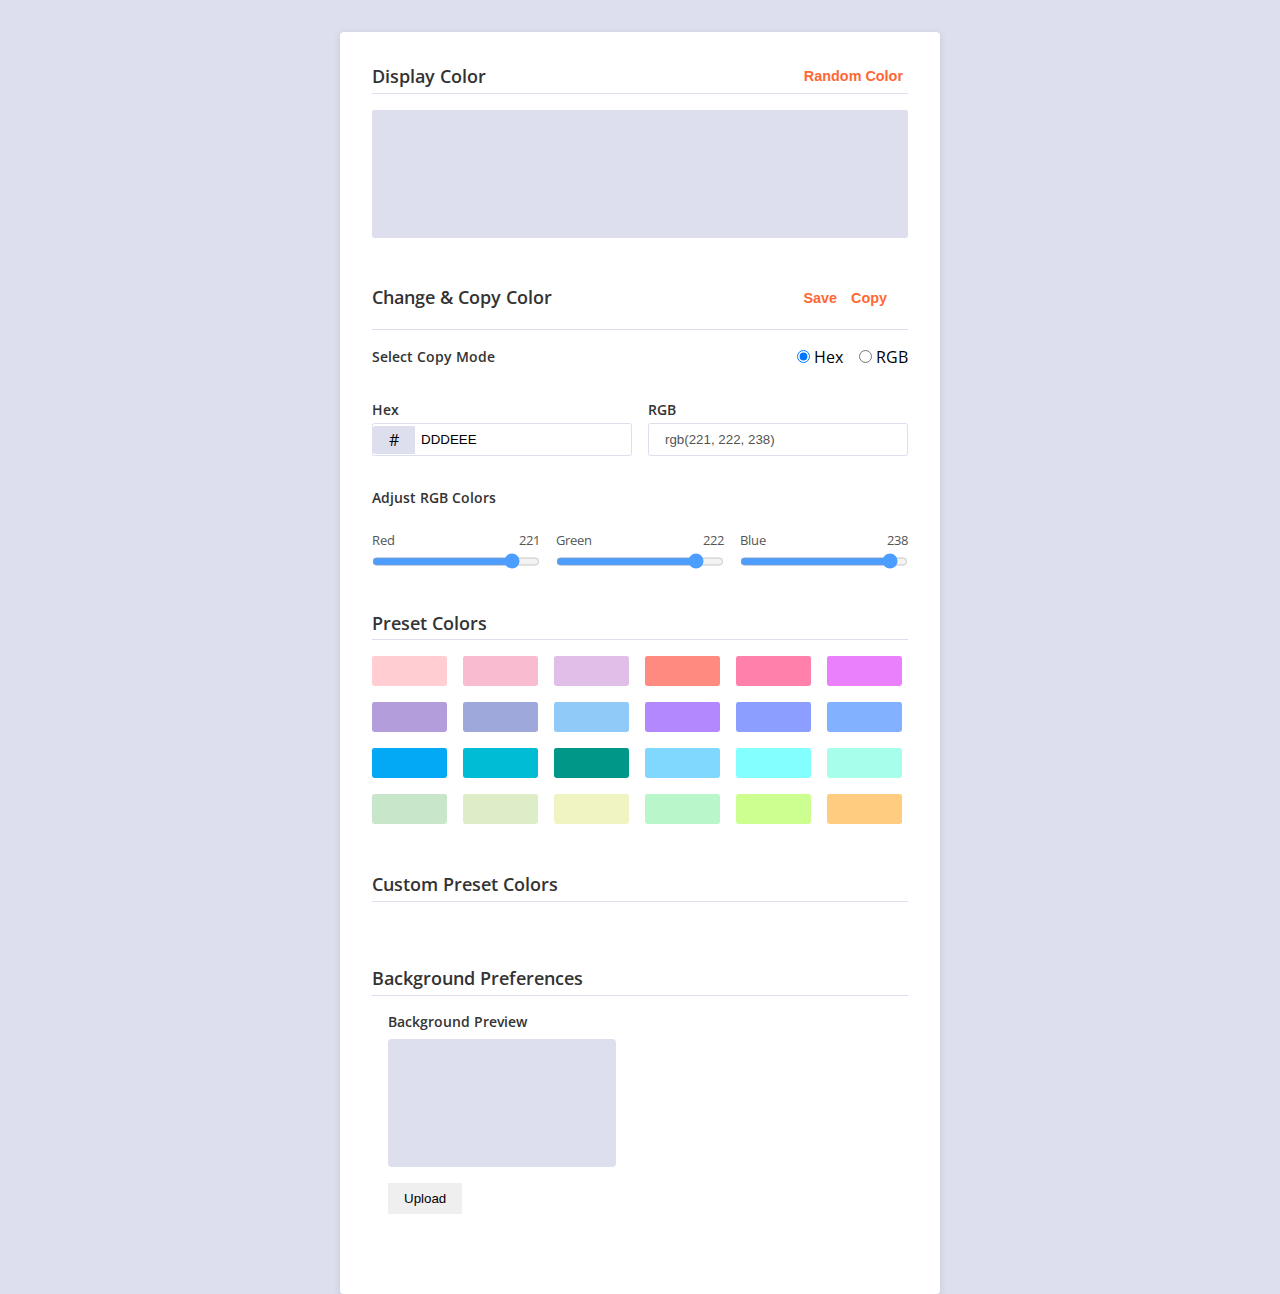
<file: Backgroung-changer/index.html>
<!-- @format -->

<!DOCTYPE html>
<html lang="en">
  <head>
    <meta charset="UTF-8" />
    <meta http-equiv="X-UA-Compatible" content="IE=edge" />
    <meta name="viewport" content="width=device-width, initial-scale=1.0" />
    <title>Change Background Color</title>
    <link rel="stylesheet" href="./style.css" />
    <script src="./app.js" defer></script>
  </head>
  <body>
    <div class="container">
      <!-- display section -->
      <section class="section">
        <div class="section-header">
          <h3 class="section-title">Display Color</h3>
          <button class="section-header-action" id="generate-random-color">
            Random Color
          </button>
        </div>
        <div class="divider"></div>
        <div class="color-display" id="color-display"></div>
      </section>

      <!-- Change & Copy Color -->
      <section class="section">
        <section class="section-header">
          <h3 class="section-title">Change & Copy Color</h3>
          <div class="section-header-action-group">
            <button class="section-header-action" id="save-to-custom">
              Save
            </button>
            <button class="section-header-action" id="copy-to-clipboard">
              Copy
            </button>
          </div>
        </section>
        <div class="divider"></div>
        <div class="select-copy-mode">
          <p class="lead">Select Copy Mode</p>
          <div class="mode-radio-group">
            <div class="mode-input-group">
              <input
                type="radio"
                name="color-mode"
                id="color-mode-hex"
                value="hex"
                checked
              />
              <label for="color-mode-hex">Hex</label>
            </div>
            <div class="mode-input-group">
              <input
                type="radio"
                name="color-mode"
                id="color-mode-rgb"
                value="rgb"
              />
              <label for="color-mode-rgb">RGB</label>
            </div>
          </div>
        </div>
        <div class="selected-color-code">
          <div class="hex-input-group">
            <label for="input-hex" class="lead">Hex</label>
            <input
              type="text"
              placeholder="dddeee"
              id="input-hex"
              class="text-input hex-input"
            />
            <div class="hex-icon">#</div>
          </div>
          <div class="rgb-input-group">
            <label for="input-rgb" class="lead">RGB</label>
            <input
              type="text"
              placeholder="rgb(221, 222, 238)"
              id="input-rgb"
              class="text-input"
              disabled
            />
          </div>
        </div>
        <div class="color-sliders">
          <p class="lead">Adjust RGB Colors</p>
          <div class="color-sliders-group">
            <div>
              <div class="slider-label-group">
                <p>Red</p>
                <p id="color-slider-red-label">221</p>
              </div>
              <input
                type="range"
                min="0"
                max="255"
                value="221"
                class="color-slider"
                id="color-slider-red"
              />
            </div>
            <div>
              <div class="slider-label-group">
                <p>Green</p>
                <p id="color-slider-green-label">222</p>
              </div>
              <input
                type="range"
                min="0"
                max="255"
                value="222"
                class="color-slider"
                id="color-slider-green"
              />
            </div>
            <div>
              <div class="slider-label-group">
                <p>Blue</p>
                <p id="color-slider-blue-label">238</p>
              </div>
              <input
                type="range"
                min="0"
                max="255"
                value="238"
                class="color-slider"
                id="color-slider-blue"
              />
            </div>
          </div>
        </div>
      </section>

      <!-- Color Presets -->
      <section class="section">
        <div class="section-header">
          <h3 class="section-title">Preset Colors</h3>
        </div>
        <div class="divider"></div>
        <div class="preset-colors" id="preset-colors"></div>
      </section>
      <!-- Custom  Presets -->
      <section class="section">
        <div class="section-header">
          <h3 class="section-title">Custom Preset Colors</h3>
        </div>
        <div class="divider"></div>
        <div class="preset-colors" id="custom-colors"></div>
      </section>
      <!-- Background Preferences  -->
      <section class="section">
        <div class="section-header">
          <h3 class="section-title">Background Preferences</h3>
        </div>
        <div class="divider"></div>
        <div class="background-preferences">
          <div class="background-left-panel">
            <p class="lead">Background Preview</p>
            <div class="background-image" id="background-preview"></div>
            <div class="background-control">
              <input
                type="file"
                accept="image/*"
                class="file-input"
                id="bg-file-input"
              />
              <button class="background-control-btn" id="bg-file-delete-btn">
                Remove
              </button>
              <button class="background-control-btn" id="bg-file-input-btn">
                Upload
              </button>
            </div>
          </div>
          <div class="background-right-panel">
            <div id="bg-controller">
              <div class="select-group">
                <label class="lead" for="bg-size">Background Size</label>
                <select name="bg-size" id="bg-size" class="text-input">
                  <option value="auto">Auto</option>
                  <option value="inherit">Inherit</option>
                  <option value="contain">Contain</option>
                  <option value="cover">Cover</option>
                </select>
              </div>
              <div class="select-group">
                <label class="lead" for="bg-repeat">Background Repeat</label>
                <select name="bg-repeat" id="bg-repeat" class="text-input">
                  <option value="repeat">Repeat</option>
                  <option value="no-repeat">No Repeat</option>
                </select>
              </div>
              <div class="select-group">
                <label class="lead" for="bg-position"
                  >Background Position</label
                >
                <select name="bg-position" id="bg-position" class="text-input">
                  <option value="left top">Left Top</option>
                  <option value="left center">Left Center</option>
                  <option value="left bottom">Left Bottom</option>
                  <option value="right top">Right Top</option>
                  <option value="right center">Right Center</option>
                  <option value="right bottom">Right Bottom</option>
                  <option value="center top">Center Top</option>
                  <option value="center center">Center Center</option>
                  <option value="center bottom">Center Bottom</option>
                </select>
              </div>
              <div class="select-group">
                <label class="lead" for="bg-attachment"
                  >Background Attachment</label
                >
                <select
                  name="bg-attachment"
                  id="bg-attachment"
                  class="text-input"
                >
                  <option value="auto">Initial</option>
                  <option value="inherit">Inherit</option>
                  <option value="local">Local</option>
                  <option value="fixed">Fixed</option>
                  <option value="scroll">Scroll</option>
                </select>
              </div>
            </div>
          </div>
        </div>
      </section>
    </div>
  </body>
</html>
</file>
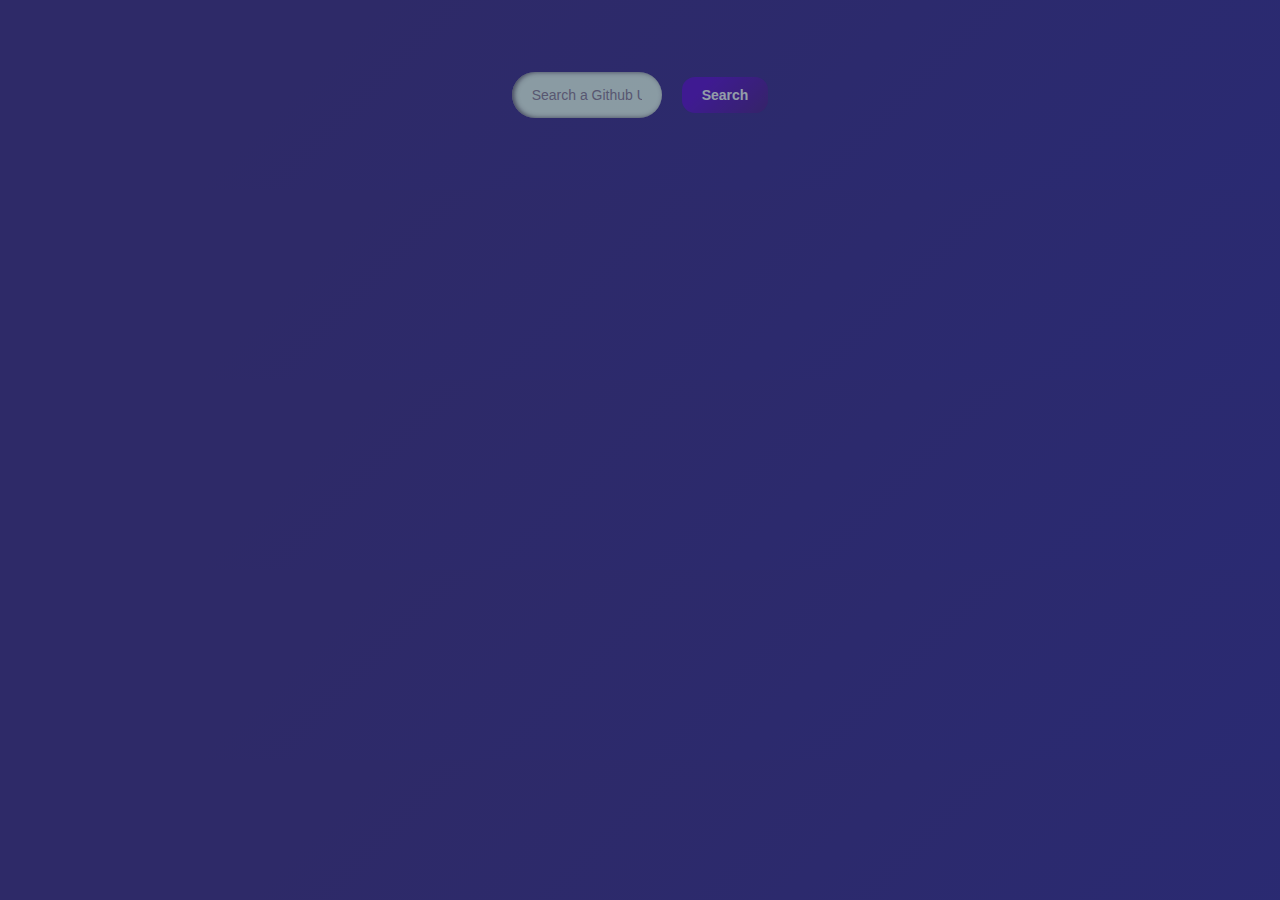
<file: Github-profile-api/index.html>
<!-- @format -->

<!DOCTYPE html>
<html lang="en">
  <head>
    <meta charset="UTF-8" />
    <meta name="viewport" content="width=device-width, initial-scale=1.0" />
    <link rel="stylesheet" href="assets/css/styles.css" />
    <script src="./assets/js/main.js" defer></script>
    <title>Search Github Profiles</title>
  </head>
  <body>
    <div class="container">
      <form id="form">
        <div class="input-group">
          <input
            type="text"
            id="search"
            class="input-field"
            placeholder="Search a Github User"
          />
          <button id="search-btn" class="input-field">search</button>
        </div>
      </form>
      <main id="main"></main>
    </div>
  </body>
</html>
</file>
<file: Backgroung-changer/style.css>
/** @format */

@import url("https://fonts.googleapis.com/css2?family=Open+Sans:wght@300;400;500;700;800&display=swap");
*,
*::before,
*::after {
  margin: 0;
  padding: 0;
  box-sizing: border-box;
}
body {
  font-family: "Open Sans", sans-serif;
  font-size: 16px;
  background-color: #dddeee;
  max-width: 100vw;
  height: 100vh;
  background-size: cover;
  background-position: center center;
  background-repeat: no-repeat;
}
.container {
  width: 600px;
  margin: 2rem auto;
  padding: 2rem;
  border-radius: 0.25rem;
  background-color: #fff;
  box-shadow: 0 2px 8px 0 rgba(0, 0, 0, 0.1);
}
/* section */
.section {
  margin-bottom: 2rem;
}
.section-header {
  display: flex;
  align-items: center;
  justify-content: space-between;
}
.section-header-action-group {
  padding: 16px 16px;
}
.section-header-action {
  display: inline-block;
  border: none;
  border-radius: 0.15rem;
  background: transparent;
  color: #ff6733;
  font-family: Arial, Helvetica, sans-serif;
  font-size: 0.9rem;
  font-weight: 600;
  cursor: pointer;
  margin: 0 5px;
}
.section-title {
  font-size: 18px;
  font-weight: 600;
  color: #333333;
}
.divider {
  width: 100%;
  height: 1px;
  margin-top: 0.3rem;
  background-color: #dddeee;
}
/* color display */
.color-display {
  width: 100%;
  height: 8rem;
  margin-top: 1rem;
  border: 1px solid #dddeee;
  border-radius: 0.15rem;
  background-color: #dddeee;
}
/* select copy mode section */
.select-copy-mode {
  display: flex;
  align-items: center;
  justify-content: space-between;
  margin: 2rem 0;
  gap: 1rem;
}
.mode-radio-group {
  display: flex;
  gap: 1rem;
}
/* color display */
.color-display {
  width: 100%;
  height: 8rem;
  margin-top: 1rem;
  border: 1px solid #dddeee;
  border-radius: 0.15rem;
  background-color: #dddeee;
}
/* select copy mode section */
.select-copy-mode {
  display: flex;
  align-items: center;
  justify-content: space-between;
  margin-top: 1rem;
  gap: 1rem;
}
.mode-radio-group {
  display: flex;
  gap: 1rem;
}
label {
  user-select: none;
}
/* selected color code */
.selected-color-code {
  display: grid;
  grid-template-columns: 1fr 1fr;
  gap: 1rem;
  margin-top: 1rem;
}
/* color sliders */
.color-sliders {
  margin-top: 2rem;
}
.hex-input-group {
  position: relative;
}
.hex-icon {
  position: absolute;
  top: 47%;
  left: 1px;
  background-color: #dddeee;
  padding: 0.18rem 1rem;
  border-top-left-radius: 0.15rem;
  border-bottom-left-radius: 0.15rem;
}
.hex-input {
  text-transform: uppercase;
  padding-left: 3rem !important;
}
/* color sliders */
.color-sliders-group {
  margin-top: 0.5rem;
  display: grid;
  grid-template-columns: 1fr 1fr 1fr;
  gap: 1rem;
}
.color-slider {
  width: 100%;
  height: 25px;
  border-radius: 0.25rem;
  opacity: 0.7;
  -webkit-transition: 0.2s;
  transition: opacity 0.25;
}
.slider-label-group {
  display: flex;
  justify-content: space-between;
  align-items: center;
  gap: 1rem;
  font-size: 0.8rem;
  color: #555555;
  margin-top: 1rem;
}
/* text-input */
.text-input,
text-input:disabled {
  width: 100%;
  background: transparent;
  outline: none;
  border: 1px solid #dddeee;
  border-radius: 0.15rem;
  padding: 0.5rem 1rem;
  margin-top: 0.25rem;
}

.text-input:focus {
  border: 1px solid #ff6733;
}
.lead {
  font-weight: 600;
  font-size: 0.9rem;
  color: #333333;
  display: block;
  user-select: none;
}
.toast-message {
  position: fixed;
  z-index: 999;
  top: 2rem;
  right: 2rem;
  background-color: rgb(19, 201, 110);
  color: #fff;
  border: 1px solid #fff;
  border-radius: 0.25rem;
  padding: 1rem 2rem;
  cursor: pointer;
  box-shadow: 0 4px 8px 0 rgba(0, 0, 0, 0.2);
}

.toast-message-slide-in {
  animation: toast-animation-in 0.5s ease-in;
}

.toast-message-slide-out {
  animation: toast-animation-out 0.5s ease-in;
}

@keyframes toast-animation-in {
  from {
    transform: translateX(200px);
    opacity: 0;
  }
  to {
    transform: translateX(0px);
    opacity: 1;
  }
}

@keyframes toast-animation-out {
  from {
    transform: translateX(0px);
    opacity: 1;
  }
  to {
    transform: translateX(200px);
    opacity: 0;
  }
}

/* color-boxes */
.preset-colors {
  display: flex;
  flex-wrap: wrap;
  gap: 1rem;
  justify-content: flex-start;
  padding: 1rem 0;
}

.color-box {
  width: 75px;
  height: 30px;
  border-radius: 0.15rem;
  cursor: pointer;
  transition: all 0.2s;
}
.color-box:hover {
  opacity: 0.9;
  box-shadow: 0 1px 4px 0 rgba(0, 0, 0, 0.2);
}

/* Background Preferences  */

.background-preferences {
  display: grid;
  grid-template-columns: 1fr 1fr;
  gap: 1rem;
}
.background-left-panel {
  padding: 1rem;
  height: auto;
}
.background-image {
  width: 100%;
  padding-top: 56.25%;
  border-radius: 0.25rem;
  background-color: #dddeee;
  margin-top: 0.5rem;
  background-repeat: no-repeat !important;
  background-size: 100% 100% !important;
  background-position: bottom !important;
}
.background-control {
  margin-top: 1rem;
  display: flex;
  gap: 0.5rem;
}
.file-input {
  display: none;
}
.background-control-btn {
  padding: 0.5rem 1rem;
  border: none;
  outline: none;
  cursor: pointer;
}
.background-right-panel {
  padding: 1rem;
  width: 100%;
}
.select-group {
  margin-bottom: 1rem;
}

/* Media queries */
@media screen and (max-width: 425px) {
  .container {
    width: 90%;
    margin: 0 auto;
  }

  .selected-color-code,
  .color-sliders-group {
    display: flex;
    flex-wrap: wrap;
    flex-direction: column;
  }
  .preset-colors {
    justify-content: space-between;
  }
  .section-title,
  .lead {
    font-size: 0.9rem;
    font-weight: 700;
  }
  .background-preferences {
    display: flex;
    flex-wrap: wrap;
    flex-direction: column;
    overflow-x: hidden !important;
  }
  .background-image {
    width: 80vw;
    padding-top: 56.25%;
    border-radius: 0.25rem;
    background-color: #dddeee;
    margin-top: 0.5rem;
    background-repeat: no-repeat !important;
    background-size: 100% 100% !important;
    background-position: bottom !important;
  }
  .background-right-panel {
    margin: 3rem;
  }
  .background-right-panel .text-input,
  text-input:disabled,
  option {
    width: 130px;
    background: transparent;
    outline: none;
    border: 1px solid #dddeee;
    border-radius: 0.15rem;
    padding: 0.5rem 0.3rem;
    margin-top: 1rem;
    font-size: 13px;
  }
  .background-preferences .lead {
    font-size: 0.7rem;
  }
  .select-group {
    margin-bottom: 2rem;
  }
}
</file>
<file: Github-profile-api/assets/css/styles.css>
/**
 * =============== GOOGLE FONTS ===============
 *
 * @format
 */

@import url("https://fonts.googleapis.com/css2?family=Poppins:wght@400;500;600&display=swap");

*,
form,
*::before,
*::after {
  padding: 0;
  margin: 0;
  box-sizing: border-box;
}
body {
  font-family: "Poppins", sans-serif;
  background-color: #2a2a72;
  background-image: linear-gradient(315deg, #2a2a72 0%, #2e2a68 74%);
  display: flex;
  align-items: center;
  flex-direction: column;
  justify-content: center;
  height: 100%;
  width: 100vw;
}
.container {
  display: flex;
  /* justify-content: center; */
  align-items: center;
  flex-direction: column;
  flex-wrap: wrap;
}
form {
  margin: 20px 0;
}
.input-group {
  display: flex;
  align-items: center;
  justify-content: center;
  width: 100vw;
  height: 150px;
  transition: all 0.3s ease;
}
.input-field {
  margin: 10px;
  padding: 15px;
  border-radius: 30px;
  border: none;
  outline: none;
}
#search {
  border-color: #cccccc;
  border-width: 0px;
  border-style: solid;
  font-size: 14px;
  padding: 15px 20px;
  width: 150px;
  background-color: #c8e6c9;
  border-radius: 30px;
  color: #555555;
  box-shadow: inset 2px 0px 5px 0px rgba(51, 51, 51, 0.81);
  opacity: 0.6;
  transition: all 0.3s ease;
}
#search:focus {
  transition: all 0.3s ease;
  width: 220px;
  opacity: 1;
  outline: none;
}
#search-btn {
  background-color: #3b2066;
  background-image: linear-gradient(315deg, #3b2066 0%, #4c11ac 74%);
  border-radius: 13px;
  padding: 10px 20px;
  color: #d9ead3;
  display: inline-block;
  font: normal bold 14px "Open Sans", sans-serif;
  text-align: center;
  text-transform: capitalize;
  border: none;
  outline: none;
  cursor: pointer;
  transition: all 0.3s ease;
  opacity: 0.6;
}
#search-btn:hover {
  opacity: 1;
  box-shadow: 1px 1px #222;
}

.card {
  background-color: #3b2066;
  background-image: linear-gradient(315deg, #3b2066 0%, #4c11ac 74%);
  border-radius: 20px;
  box-shadow: 0 5px 10px rgba(154, 160, 185, 0.05),
    0 15px 40px rgba(166, 173, 201, 0.2);
  display: flex;
  align-items: center;
  flex-direction: column;
  padding: 3rem;
  width: 700px;
}
.card .img-container {
  width: 100%;
  clear: both;
  display: flex;
  align-items: center;
  justify-content: center;
}
.avatar {
  position: relative;
  border: 10px solid #2a2a72;
  border-radius: 50%;
  height: 150px;
  width: 150px;
}
.user-info {
  width: 100%;
  margin-top: 15px;
  color: rgba(255, 255, 255, 0.877);
}
.user-info h2 {
  text-align: center;
  font-size: 1.3rem;
  margin: 5px;
  font-weight: 700;
}
.user-info p {
  text-align: center;
}
.user-info .bio {
  text-align: center;
  font-size: 0.9rem;
  font-weight: 600;
  color: #777;
  margin: 15px 0;
}
.user-info ul {
  list-style: none;
  font-size: 14px;
  font-weight: 500;
  display: flex;
  align-items: center;
  justify-content: space-around;
  margin: 15px 0;
}
.user-info ul li {
  padding: 10px;
  display: flex;
  align-items: center;
}
.user-info ul li strong {
  font-size: 0.85rem;
  margin-left: 0.5rem;
}
.repos {
  margin: 10px 0;
  display: flex;
  align-items: center;
  justify-content: center;
  flex-wrap: wrap;
}
.repos a {
  display: inline-block;
  text-decoration: none;
  color: white;
  padding: 8px;
  margin: 5px;
  min-width: 70px;
  word-wrap: break-word;
  border-radius: 15px;
  font-size: 10px;
  font-weight: 500;
  background-color: #3b2066;
  border: 1px solid #634594;
  text-align: center;
  transition: all 0.3s ease;
}
.repos a:hover {
  background-color: rgb(83, 50, 136);
}
@media screen and (max-width: 425px) {
  .container {
    display: flex;
    justify-content: center;
    align-items: center;
    margin: 0 auto;
  }
  .card {
    padding: 2rem;
    width: 95vw;
    margin: 0 auto;
    display: flex;
    justify-content: center;
    align-items: center;
    flex-direction: column;
  }
  .user-info {
    width: 100%;
    text-align: center;
    margin: 20px 0;
  }
  .user-info ul {
    text-align: center;
    flex-wrap: wrap;
    justify-content: center;
  }
  .user-info h2 {
    font-size: 16px;
  }
}
</file>
